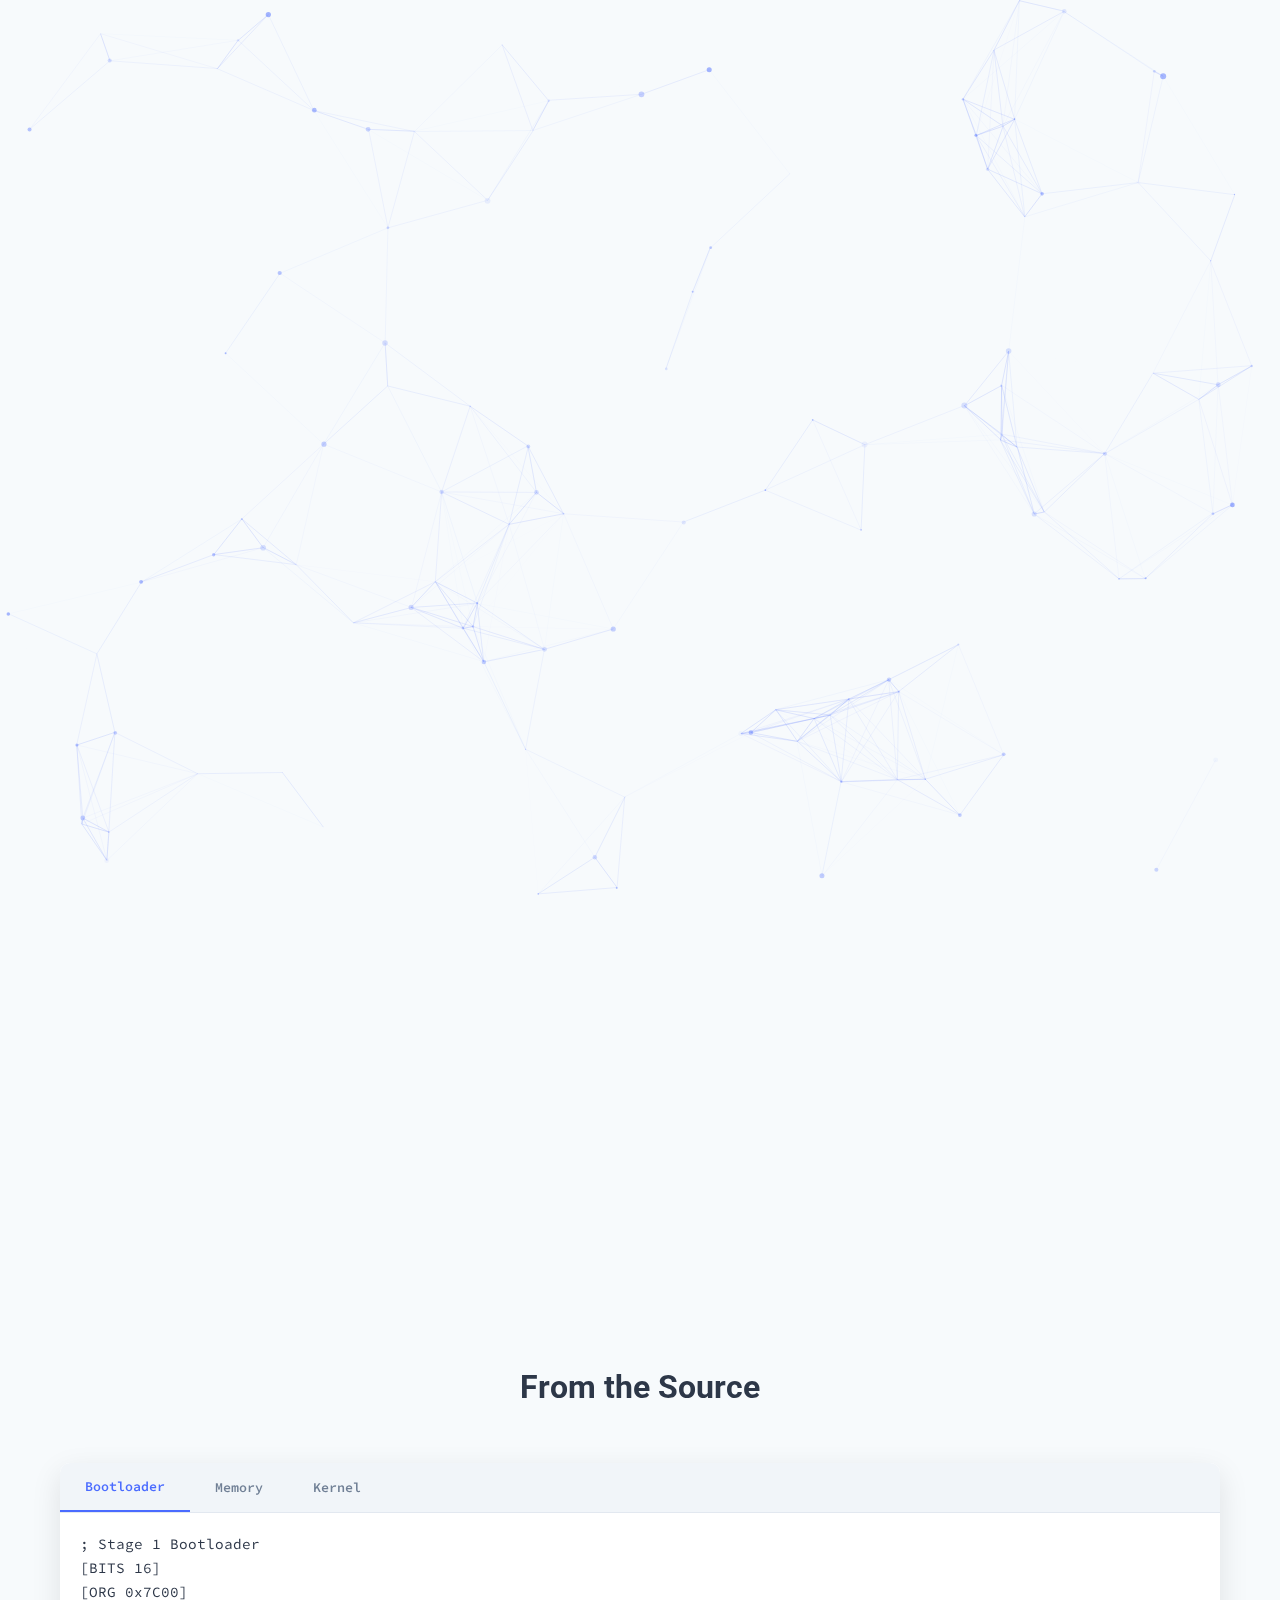
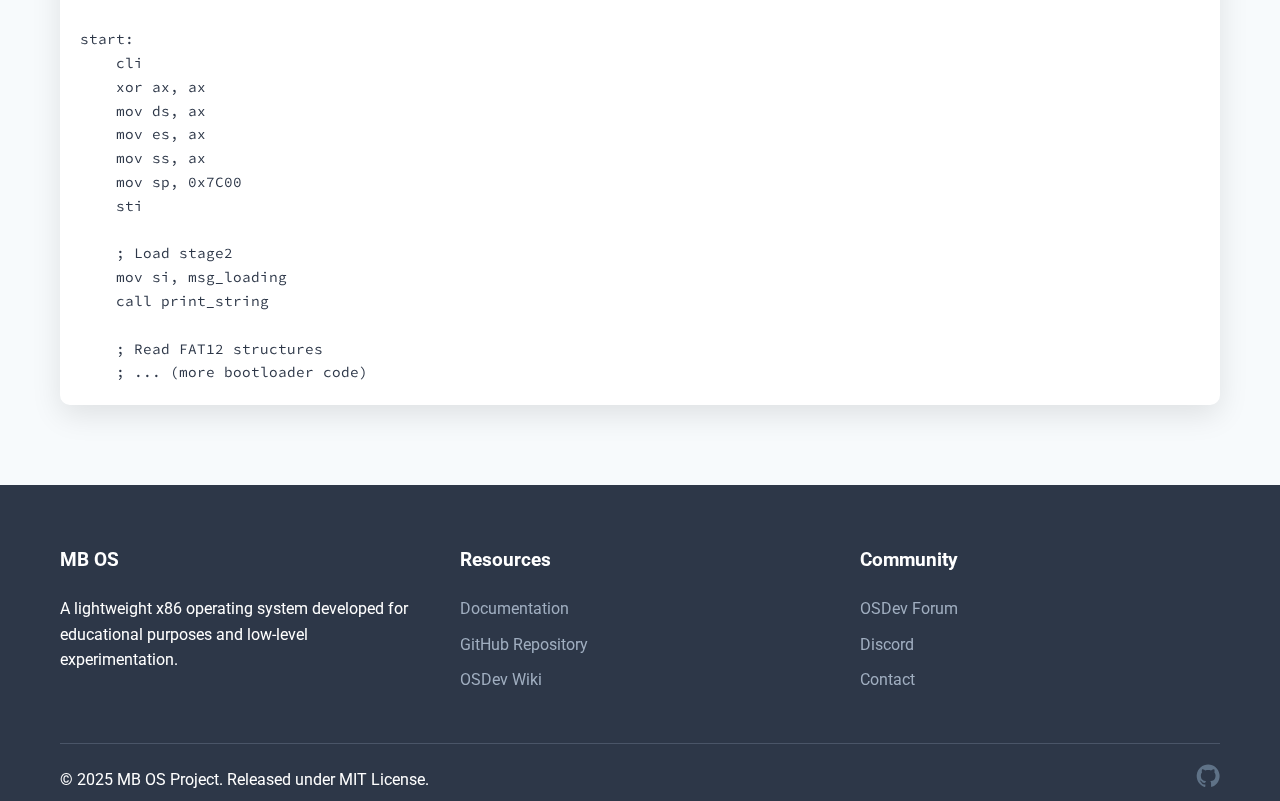
<file: docs/index.html>
<!DOCTYPE html>
<html lang="en">
<head>
    <meta charset="UTF-8">
    <meta name="viewport" content="width=device-width, initial-scale=1.0">
    <title>MyOS - Lightweight x86 Operating System</title>
    <link rel="stylesheet" href="css/style.css">
    <link rel="stylesheet" href="css/animations.css">
    <link href="https://fonts.googleapis.com/css2?family=Roboto:wght@300;400;500;700&family=Source+Code+Pro:wght@400;600&display=swap" rel="stylesheet">
    <link rel="icon" href="images/MB.png">
</head>
<body>
    <div id="particles-js"></div>
    
    <header class="fade-in">
        <div class="container">
            <div class="logo">
                <!-- <img src="images/MB.png" alt="MB OS Logo"> -->
                <span>MB OS</span>
            </div>
            <nav>
                <ul>
                    <li><a href="index.html" class="active">Home</a></li>
                    <li><a href="features.html">Features</a></li>
                    <li><a href="documentation.html">Docs</a></li>
                    <li><a href="downloads.html" class="btn">Download</a></li>
                </ul>
            </nav>
            <div class="mobile-menu">
                <span></span>
                <span></span>
                <span></span>
            </div>
        </div>
    </header>

    <main>
        <section class="hero slide-up">
            <div class="container">
                <div class="hero-text">
                    <h1>A Minimal, Modern x86 Operating System</h1>
                    <p class="subtitle">From bootloader to kernel - built for learning and experimentation</p>
                    <div class="cta-buttons">
                        <button href="downloads.html" class="btn1"><span class="text">Get Started</span></button>
                        <button href="documentation.html" class="btn2"><span class="text">View Docs</span></button>
                    </div>
                </div>
                <div class="hero-image">
                    <!-- <img src="images/terminal-demo.png" alt="MyOS Terminal Demo" class="terminal-demo"> -->
                </div>
            </div>
        </section>

        <section class="highlights">
            <div class="container">
                <div class="highlight-card fade-in">
                    <div class="icon"><img src="images/cpu.svg" alt="Code" class="icon-image"></div>
                    <h3>Low-Level Performance</h3>
                    <p>Direct hardware access with custom bootloader and minimal kernel</p>
                </div>
                <div class="highlight-card fade-in" style="animation-delay: 0.2s">
                    <div class="icon"><img src="images/code.svg" alt="Code" class="icon-image"></div>
                    <h3>Pure Assembly & C</h3>
                    <p>Written in x86 assembly and C for maximum control</p>
                </div>
                <div class="highlight-card fade-in" style="animation-delay: 0.4s">
                    <div class="icon"><img src="images/book.svg" alt="Book" class="icon-image"></div>
                    <h3>Educational Focus</h3>
                    <p>Perfect for learning OS development fundamentals</p>
                </div>
            </div>
        </section>

        <section class="code-showcase">
            <div class="container">
                <h2 class="section-title">From the Source</h2>
                <div class="code-tabs">
                    <div class="tabs">
                        <button class="tab-btn active" data-tab="bootloader">Bootloader</button>
                        <button class="tab-btn" data-tab="memory">Memory</button>
                        <button class="tab-btn" data-tab="kernel">Kernel</button>
                    </div>
                    <div class="tab-content active" id="bootloader">
                        <pre><code class="language-nasm">; Stage 1 Bootloader
[BITS 16]
[ORG 0x7C00]

start:
    cli
    xor ax, ax
    mov ds, ax
    mov es, ax
    mov ss, ax
    mov sp, 0x7C00
    sti

    ; Load stage2
    mov si, msg_loading
    call print_string

    ; Read FAT12 structures
    ; ... (more bootloader code)</code></pre>
                    </div>
                    <div class="tab-content" id="memory">
                        <pre><code class="language-c">// Memory detection in C
void detect_memory() {
    struct memory_map_entry *map = (void*)0x5000;
    uint32_t entries = detect_memory_e820(map);
    
    printf("Memory Map:\n");
    for (uint32_t i = 0; i < entries; i++) {
        printf("Region %d: 0x%llx - 0x%llx (%s)\n",
               i, map[i].base, map[i].base + map[i].length,
               map[i].type == 1 ? "Available" : "Reserved");
    }
}</code></pre>
                    </div>
                    <div class="tab-content" id="kernel">
                        <pre><code class="language-c">// Kernel main function
void kernel_main() {
    init_terminal();
    printf("MyOS Kernel v1.0\n");
    
    detect_cpu();
    init_memory();
    init_interrupts();
    
    while(1) {
        // Kernel loop
    }
}</code></pre>
                    </div>
                </div>
            </div>
        </section>
    </main>

    <footer>
        <div class="container">
            <div class="footer-grid">
                <div class="footer-col">
                    <h4>MB OS</h4>
                    <p>A lightweight x86 operating system developed for educational purposes and low-level experimentation.</p>
                </div>
                <div class="footer-col">
                    <h4>Resources</h4>
                    <ul>
                        <li><a href="documentation.html">Documentation</a></li>
                        <li><a href="https://github.com/miladbadeleh/MB-Operating-System">GitHub Repository</a></li>
                        <li><a href="https://wiki.osdev.org">OSDev Wiki</a></li>
                    </ul>
                </div>
                <div class="footer-col">
                    <h4>Community</h4>
                    <ul>
                        <li><a href="https://forum.osdev.org">OSDev Forum</a></li>
                        <li><a href="https://discord.gg/osdev">Discord</a></li>
                        <li><a href="mailto:contact@myos.dev">Contact</a></li>
                    </ul>
                </div>
            </div>
            <div class="footer-bottom">
                <p>&copy; 2025 MB OS Project. Released under MIT License.</p>
                <div class="social-links">
                    <a href="https://github.com/miladbadeleh/MB-Operating-System"><img src="images/github.svg" alt="GitHub"></a>
                    <!-- <a href="#"><img src="images/twitter.svg" alt="Twitter"></a> -->
                </div>
            </div>
        </div>
    </footer>

    <script src="js/particles.min.js"></script>
    <script src="js/main.js"></script>
</body>
</html>
</file>
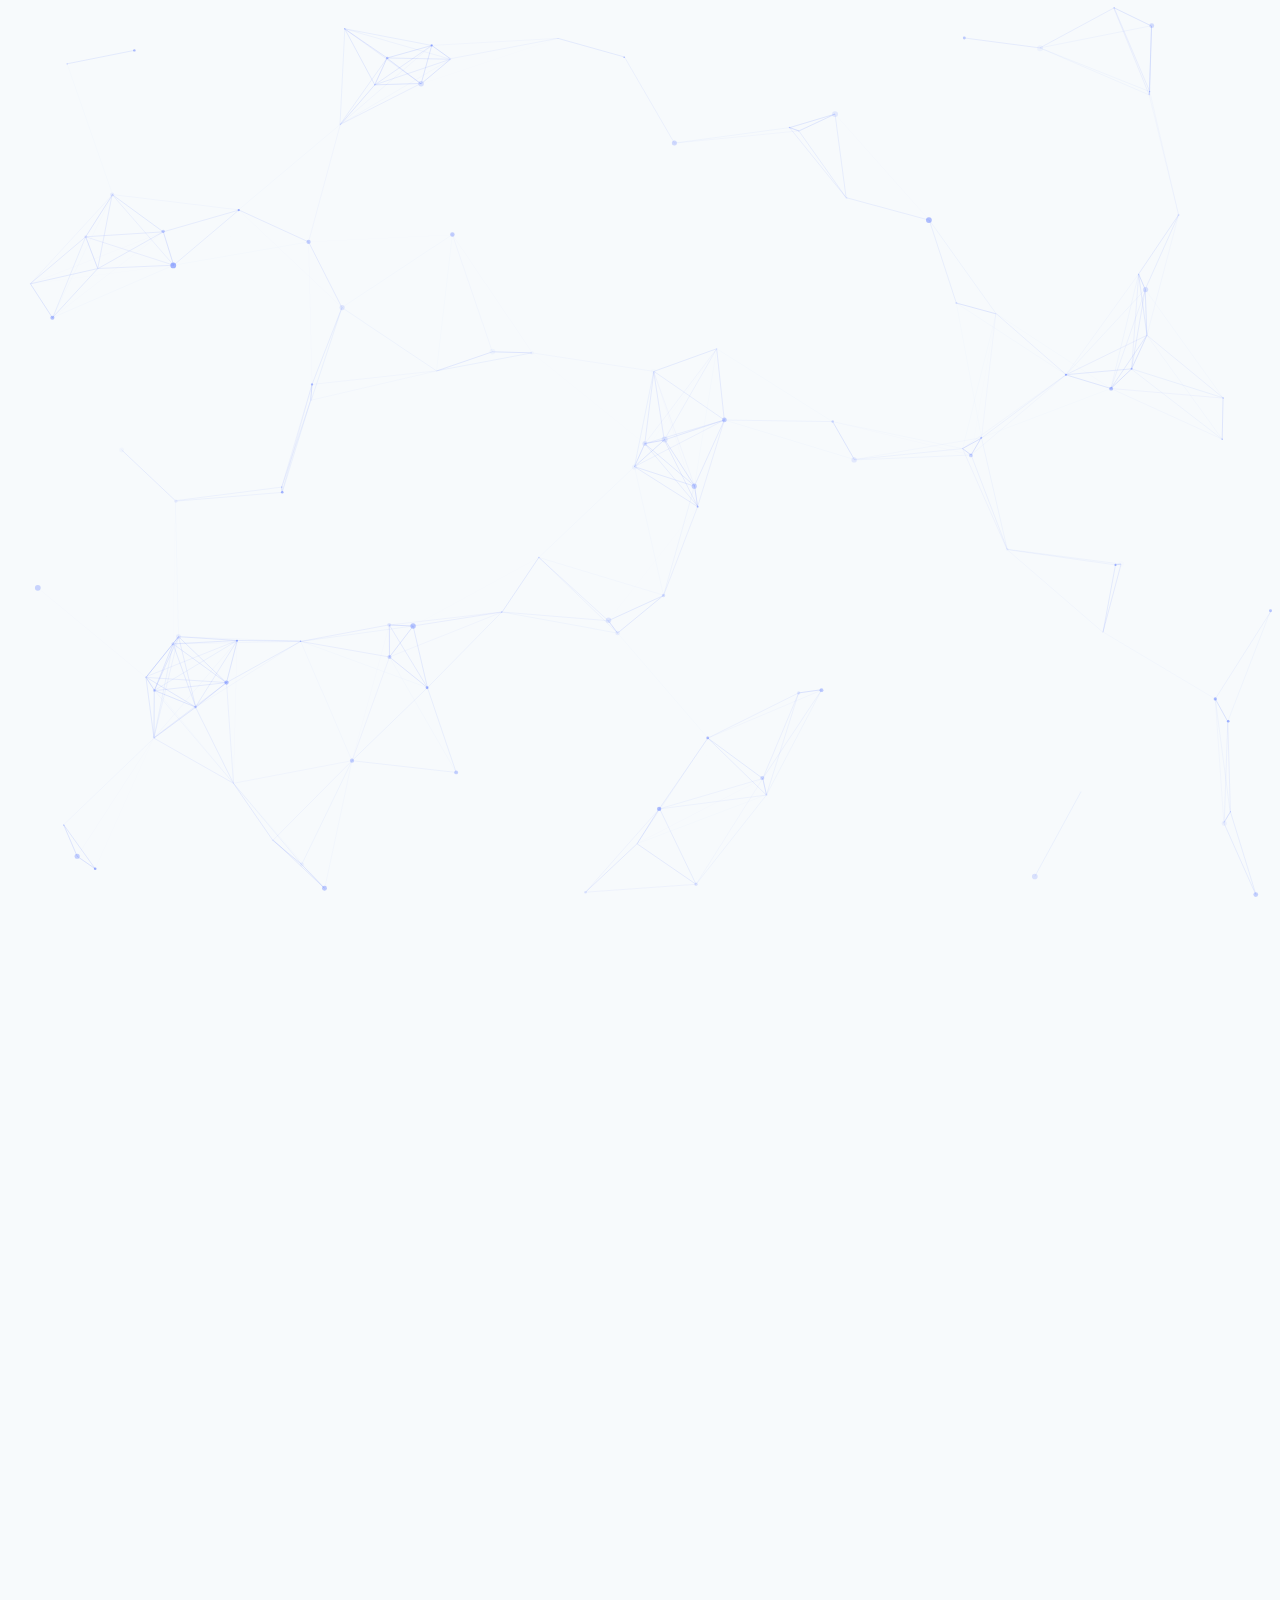
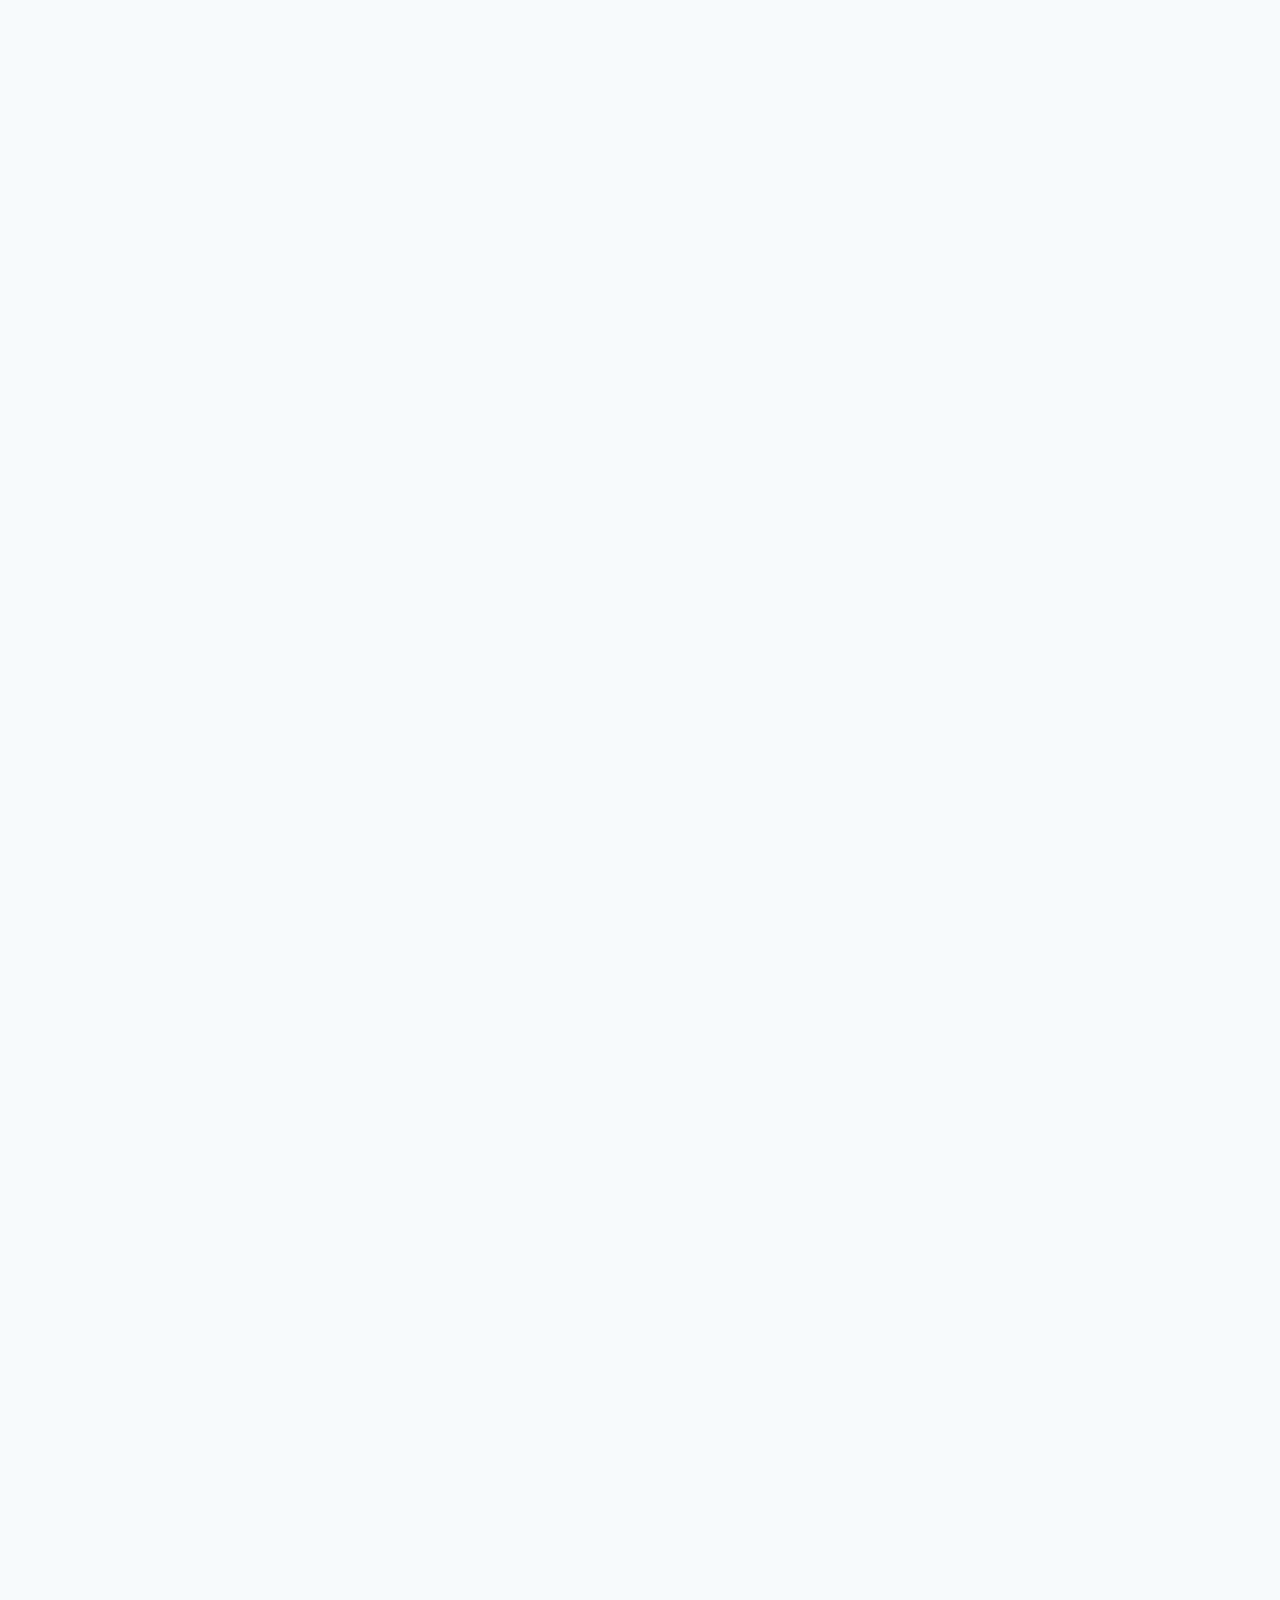
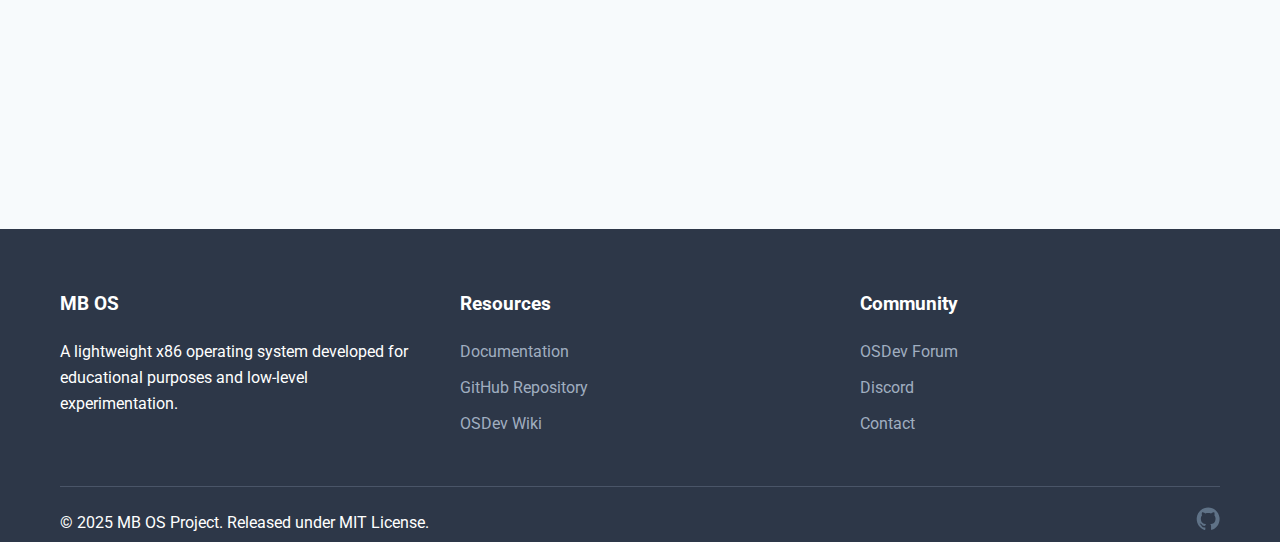
<file: docs/documentation.html>
<!DOCTYPE html>
<html lang="en">
<head>
    <meta charset="UTF-8">
    <meta name="viewport" content="width=device-width, initial-scale=1.0">
    <title>Documentation - MB OS</title>
    <link rel="stylesheet" href="css/style.css">
    <link rel="stylesheet" href="css/animations.css">
    <link href="https://fonts.googleapis.com/css2?family=Roboto:wght@300;400;500;700&family=Source+Code+Pro:wght@400;600&display=swap" rel="stylesheet">
    <link rel="icon" href="images/MB.png">
</head>
<body>
    <div id="particles-js"></div>
    
    <header class="fade-in">
        <div class="container">
            <div class="logo">
                <!-- <img src="images/MB.png" alt="MB OS Logo"> -->
                <span>MB OS</span>
            </div>
            <nav>
                <ul>
                    <li><a href="index.html">Home</a></li>
                    <li><a href="features.html">Features</a></li>
                    <li><a href="documentation.html" class="active">Docs</a></li>
                    <li><a href="downloads.html" class="btn">Download</a></li>
                </ul>
            </nav>
            <div class="mobile-menu">
                <span></span>
                <span></span>
                <span></span>
            </div>
        </div>
    </header>

    <main>
        <section class="page-header slide-up">
            <div class="container">
                <h1>MyOS Documentation</h1>
                <p class="subtitle">Learn how to build, run, and develop for MyOS</p>
            </div>
        </section>

        <section class="docs-container">
            <div class="container">
                <div class="docs-sidebar fade-in">
                    <h3>Table of Contents</h3>
                    <ul class="docs-nav">
                        <li><a href="#getting-started" class="active">Getting Started</a></li>
                        <li><a href="#building">Building MyOS</a></li>
                        <li><a href="#boot-process">Boot Process</a></li>
                        <li><a href="#kernel-api">Kernel API</a></li>
                        <li><a href="#memory-management">Memory Management</a></li>
                        <li><a href="#driver-development">Driver Development</a></li>
                        <li><a href="#contributing">Contributing</a></li>
                    </ul>
                </div>

                <div class="docs-content">
                    <article id="getting-started" class="docs-section slide-up">
                        <h2>Getting Started</h2>
                        <p>This guide will help you set up the development environment and run MyOS for the first time.</p>
                        
                        <h3>Prerequisites</h3>
                        <ul>
                            <li>Linux or macOS (Windows requires WSL)</li>
                            <li>NASM assembler (version 2.13+)</li>
                            <li>GCC cross-compiler (i686-elf target)</li>
                            <li>QEMU or Bochs emulator</li>
                            <li>Git for version control</li>
                        </ul>

                        <h3>Quick Start</h3>
                        <pre><code class="language-bash"># Clone the repository
git clone https://github.com/username/myos.git
cd myos

# Build the system
make all

# Run in QEMU
make run</code></pre>
                    </article>

                    <article id="building" class="docs-section slide-up delay-1">
                        <h2>Building MyOS</h2>
                        <p>MyOS uses a simple Makefile-based build system that compiles all components and creates a bootable disk image.</p>

                        <h3>Build Targets</h3>
                        <table class="docs-table">
                            <thead>
                                <tr>
                                    <th>Target</th>
                                    <th>Description</th>
                                </tr>
                            </thead>
                            <tbody>
                                <tr>
                                    <td><code>make all</code></td>
                                    <td>Build everything (default target)</td>
                                </tr>
                                <tr>
                                    <td><code>make bootloader</code></td>
                                    <td>Build only the bootloader</td>
                                </tr>
                                <tr>
                                    <td><code>make kernel</code></td>
                                    <td>Build only the kernel</td>
                                </tr>
                                <tr>
                                    <td><code>make clean</code></td>
                                    <td>Clean all build artifacts</td>
                                </tr>
                                <tr>
                                    <td><code>make run</code></td>
                                    <td>Build and run in QEMU</td>
                                </tr>
                            </tbody>
                        </table>

                        <h3>Cross-Compiler Setup</h3>
                        <p>To build the kernel, you'll need a GCC cross-compiler targeting i686-elf:</p>
                        <pre><code class="language-bash"># On Ubuntu/Debian
sudo apt-get install gcc-multilib g++-multilib
wget https://ftp.gnu.org/gnu/binutils/binutils-2.37.tar.xz
wget https://ftp.gnu.org/gnu/gcc/gcc-11.2.0/gcc-11.2.0.tar.xz
# Follow cross-compiler setup instructions from OSDev wiki</code></pre>
                    </article>

                    <article id="boot-process" class="docs-section slide-up delay-2">
                        <h2>Boot Process</h2>
                        <p>Understanding the MyOS boot process is essential for development and debugging.</p>

                        <div class="boot-process-diagram">
                            <div class="boot-stage">
                                <div class="stage-number">1</div>
                                <h4>BIOS Loads Bootloader</h4>
                                <p>Stage1 (512 bytes) loaded at 0x7C00</p>
                            </div>
                            <div class="boot-arrow">→</div>
                            <div class="boot-stage">
                                <div class="stage-number">2</div>
                                <h4>Stage1 Loads Stage2</h4>
                                <p>Reads FAT12, loads stage2 at 0x7E00</p>
                            </div>
                            <div class="boot-arrow">→</div>
                            <div class="boot-stage">
                                <div class="stage-number">3</div>
                                <h4>Stage2 Initializes System</h4>
                                <p>Detects memory, loads kernel at 1MB</p>
                            </div>
                            <div class="boot-arrow">→</div>
                            <div class="boot-stage">
                                <div class="stage-number">4</div>
                                <h4>Kernel Takes Over</h4>
                                <p>Enters protected mode, starts kernel_main()</p>
                            </div>
                        </div>

                        <h3>Debugging the Boot Process</h3>
                        <p>Use Bochs with debug symbols for low-level debugging:</p>
                        <pre><code class="language-bash">bochs -f bochsrc.txt -q</code></pre>
                        <p>Common debug commands:</p>
                        <pre><code class="language-bash">b 0x7C00   # Break at bootloader start
c          # Continue execution
info registers
x /16xb 0x7C00</code></pre>
                    </article>

                    <article id="kernel-api" class="docs-section slide-up delay-3">
                        <h2>Kernel API</h2>
                        <p>The MyOS kernel provides basic services through a simple API.</p>

                        <h3>Core Functions</h3>
                        <div class="api-function">
                            <h4>print()</h4>
                            <p>Output a string to the console</p>
                            <pre><code class="language-c">void print(const char *str);</code></pre>
                        </div>

                        <div class="api-function">
                            <h4>kmalloc() / kfree()</h4>
                            <p>Basic memory allocation</p>
                            <pre><code class="language-c">void *kmalloc(size_t size);
void kfree(void *ptr);</code></pre>
                        </div>

                        <h3>Adding System Calls</h3>
                        <p>To add a new system call:</p>
                        <ol>
                            <li>Add entry in syscall_table.asm</li>
                            <li>Implement handler in kernel</li>
                            <li>Add user-space wrapper</li>
                        </ol>
                    </article>
                </div>
            </div>
        </section>
    </main>

    <footer>
        <div class="container">
            <div class="footer-grid">
                <div class="footer-col">
                    <h4>MB OS</h4>
                    <p>A lightweight x86 operating system developed for educational purposes and low-level experimentation.</p>
                </div>
                <div class="footer-col">
                    <h4>Resources</h4>
                    <ul>
                        <li><a href="documentation.html">Documentation</a></li>
                        <li><a href="https://github.com/miladbadeleh/MB-Operating-System">GitHub Repository</a></li>
                        <li><a href="https://wiki.osdev.org">OSDev Wiki</a></li>
                    </ul>
                </div>
                <div class="footer-col">
                    <h4>Community</h4>
                    <ul>
                        <li><a href="https://forum.osdev.org">OSDev Forum</a></li>
                        <li><a href="https://discord.gg/osdev">Discord</a></li>
                        <li><a href="mailto:contact@myos.dev">Contact</a></li>
                    </ul>
                </div>
            </div>
            <div class="footer-bottom">
                <p>&copy; 2025 MB OS Project. Released under MIT License.</p>
                <div class="social-links">
                    <a href="https://github.com/miladbadeleh/MB-Operating-System"><img src="images/github.svg" alt="GitHub"></a>
                    <!-- <a href="#"><img src="images/twitter.svg" alt="Twitter"></a> -->
                </div>
            </div>
        </div>
    </footer>

    <script src="js/particles.min.js"></script>
    <script src="js/main.js"></script>
</body>
</html>
</file>
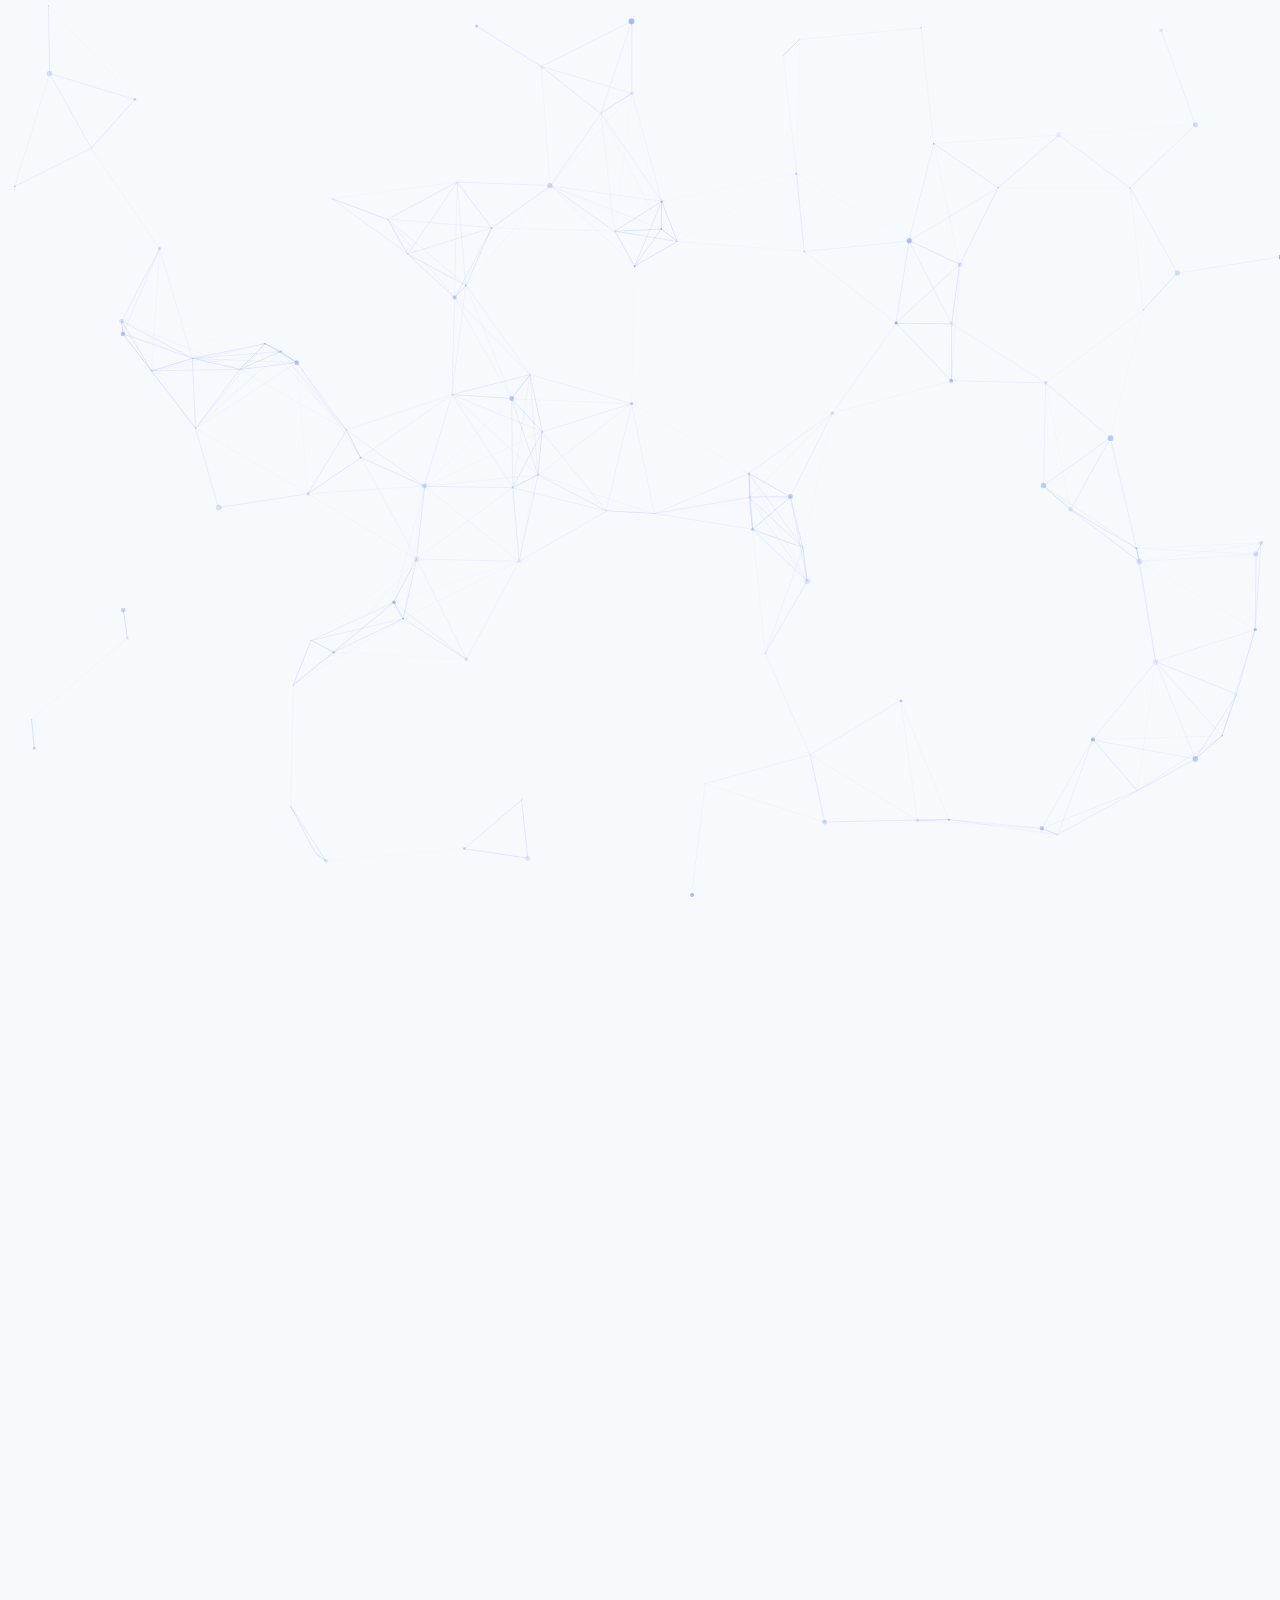
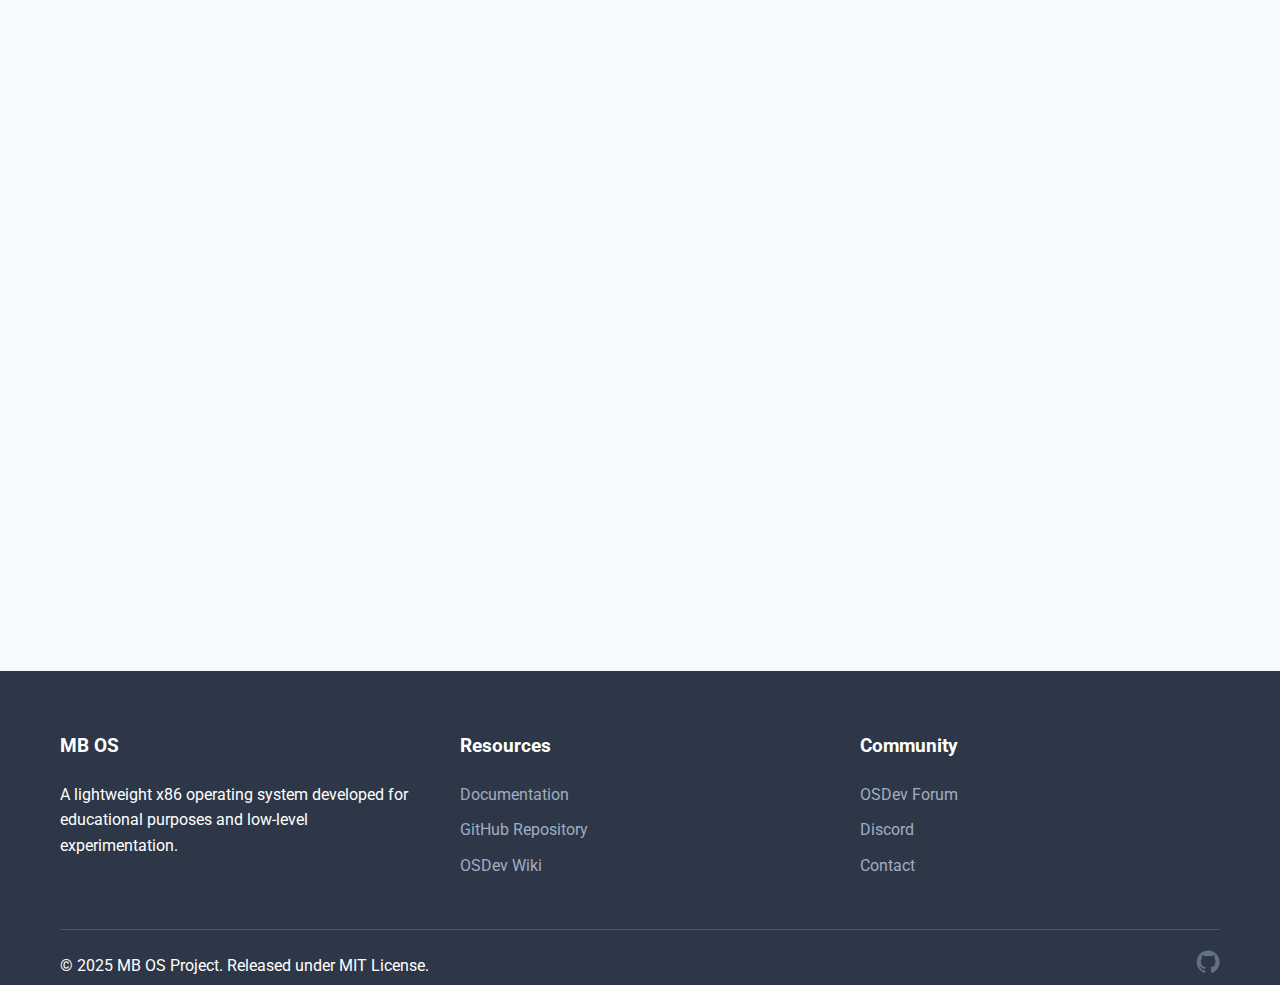
<file: website/documentation.html>
<!DOCTYPE html>
<html lang="en">
<head>
    <meta charset="UTF-8">
    <meta name="viewport" content="width=device-width, initial-scale=1.0">
    <title>Documentation - MyOS</title>
    <link rel="stylesheet" href="css/style.css">
    <link rel="stylesheet" href="css/animations.css">
    <link href="https://fonts.googleapis.com/css2?family=Roboto:wght@300;400;500;700&family=Source+Code+Pro:wght@400;600&display=swap" rel="stylesheet">
    <link rel="icon" href="images/MB.png">
</head>
<body>
    <div id="particles-js"></div>
    
    <header class="fade-in">
        <div class="container">
            <div class="logo">
                <!-- <img src="images/MB.png" alt="MB OS Logo"> -->
                <span>MB OS</span>
            </div>
            <nav>
                <ul>
                    <li><a href="index.html">Home</a></li>
                    <li><a href="features.html">Features</a></li>
                    <li><a href="documentation.html" class="active">Docs</a></li>
                    <li><a href="downloads.html" class="btn">Download</a></li>
                </ul>
            </nav>
            <div class="mobile-menu">
                <span></span>
                <span></span>
                <span></span>
            </div>
        </div>
    </header>

    <main>
        <section class="page-header slide-up">
            <div class="container">
                <h1>MyOS Documentation</h1>
                <p class="subtitle">Learn how to build, run, and develop for MyOS</p>
            </div>
        </section>

        <section class="docs-container">
            <div class="container">
                <div class="docs-sidebar fade-in">
                    <h3>Table of Contents</h3>
                    <ul class="docs-nav">
                        <li><a href="#getting-started" class="active">Getting Started</a></li>
                        <li><a href="#building">Building MyOS</a></li>
                        <li><a href="#boot-process">Boot Process</a></li>
                        <li><a href="#kernel-api">Kernel API</a></li>
                        <li><a href="#memory-management">Memory Management</a></li>
                        <li><a href="#driver-development">Driver Development</a></li>
                        <li><a href="#contributing">Contributing</a></li>
                    </ul>
                </div>

                <div class="docs-content">
                    <article id="getting-started" class="docs-section slide-up">
                        <h2>Getting Started</h2>
                        <p>This guide will help you set up the development environment and run MyOS for the first time.</p>
                        
                        <h3>Prerequisites</h3>
                        <ul>
                            <li>Linux or macOS (Windows requires WSL)</li>
                            <li>NASM assembler (version 2.13+)</li>
                            <li>GCC cross-compiler (i686-elf target)</li>
                            <li>QEMU or Bochs emulator</li>
                            <li>Git for version control</li>
                        </ul>

                        <h3>Quick Start</h3>
                        <pre><code class="language-bash"># Clone the repository
git clone https://github.com/username/myos.git
cd myos

# Build the system
make all

# Run in QEMU
make run</code></pre>
                    </article>

                    <article id="building" class="docs-section slide-up delay-1">
                        <h2>Building MyOS</h2>
                        <p>MyOS uses a simple Makefile-based build system that compiles all components and creates a bootable disk image.</p>

                        <h3>Build Targets</h3>
                        <table class="docs-table">
                            <thead>
                                <tr>
                                    <th>Target</th>
                                    <th>Description</th>
                                </tr>
                            </thead>
                            <tbody>
                                <tr>
                                    <td><code>make all</code></td>
                                    <td>Build everything (default target)</td>
                                </tr>
                                <tr>
                                    <td><code>make bootloader</code></td>
                                    <td>Build only the bootloader</td>
                                </tr>
                                <tr>
                                    <td><code>make kernel</code></td>
                                    <td>Build only the kernel</td>
                                </tr>
                                <tr>
                                    <td><code>make clean</code></td>
                                    <td>Clean all build artifacts</td>
                                </tr>
                                <tr>
                                    <td><code>make run</code></td>
                                    <td>Build and run in QEMU</td>
                                </tr>
                            </tbody>
                        </table>

                        <h3>Cross-Compiler Setup</h3>
                        <p>To build the kernel, you'll need a GCC cross-compiler targeting i686-elf:</p>
                        <pre><code class="language-bash"># On Ubuntu/Debian
sudo apt-get install gcc-multilib g++-multilib
wget https://ftp.gnu.org/gnu/binutils/binutils-2.37.tar.xz
wget https://ftp.gnu.org/gnu/gcc/gcc-11.2.0/gcc-11.2.0.tar.xz
# Follow cross-compiler setup instructions from OSDev wiki</code></pre>
                    </article>

                    <article id="boot-process" class="docs-section slide-up delay-2">
                        <h2>Boot Process</h2>
                        <p>Understanding the MyOS boot process is essential for development and debugging.</p>

                        <div class="boot-process-diagram">
                            <div class="boot-stage">
                                <div class="stage-number">1</div>
                                <h4>BIOS Loads Bootloader</h4>
                                <p>Stage1 (512 bytes) loaded at 0x7C00</p>
                            </div>
                            <div class="boot-arrow">→</div>
                            <div class="boot-stage">
                                <div class="stage-number">2</div>
                                <h4>Stage1 Loads Stage2</h4>
                                <p>Reads FAT12, loads stage2 at 0x7E00</p>
                            </div>
                            <div class="boot-arrow">→</div>
                            <div class="boot-stage">
                                <div class="stage-number">3</div>
                                <h4>Stage2 Initializes System</h4>
                                <p>Detects memory, loads kernel at 1MB</p>
                            </div>
                            <div class="boot-arrow">→</div>
                            <div class="boot-stage">
                                <div class="stage-number">4</div>
                                <h4>Kernel Takes Over</h4>
                                <p>Enters protected mode, starts kernel_main()</p>
                            </div>
                        </div>

                        <h3>Debugging the Boot Process</h3>
                        <p>Use Bochs with debug symbols for low-level debugging:</p>
                        <pre><code class="language-bash">bochs -f bochsrc.txt -q</code></pre>
                        <p>Common debug commands:</p>
                        <pre><code class="language-bash">b 0x7C00   # Break at bootloader start
c          # Continue execution
info registers
x /16xb 0x7C00</code></pre>
                    </article>

                    <article id="kernel-api" class="docs-section slide-up delay-3">
                        <h2>Kernel API</h2>
                        <p>The MyOS kernel provides basic services through a simple API.</p>

                        <h3>Core Functions</h3>
                        <div class="api-function">
                            <h4>print()</h4>
                            <p>Output a string to the console</p>
                            <pre><code class="language-c">void print(const char *str);</code></pre>
                        </div>

                        <div class="api-function">
                            <h4>kmalloc() / kfree()</h4>
                            <p>Basic memory allocation</p>
                            <pre><code class="language-c">void *kmalloc(size_t size);
void kfree(void *ptr);</code></pre>
                        </div>

                        <h3>Adding System Calls</h3>
                        <p>To add a new system call:</p>
                        <ol>
                            <li>Add entry in syscall_table.asm</li>
                            <li>Implement handler in kernel</li>
                            <li>Add user-space wrapper</li>
                        </ol>
                    </article>
                </div>
            </div>
        </section>
    </main>

    <footer>
        <div class="container">
            <div class="footer-grid">
                <div class="footer-col">
                    <h4>MB OS</h4>
                    <p>A lightweight x86 operating system developed for educational purposes and low-level experimentation.</p>
                </div>
                <div class="footer-col">
                    <h4>Resources</h4>
                    <ul>
                        <li><a href="documentation.html">Documentation</a></li>
                        <li><a href="https://github.com/miladbadeleh/MB-Operating-System">GitHub Repository</a></li>
                        <li><a href="https://wiki.osdev.org">OSDev Wiki</a></li>
                    </ul>
                </div>
                <div class="footer-col">
                    <h4>Community</h4>
                    <ul>
                        <li><a href="https://forum.osdev.org">OSDev Forum</a></li>
                        <li><a href="https://discord.gg/osdev">Discord</a></li>
                        <li><a href="mailto:contact@myos.dev">Contact</a></li>
                    </ul>
                </div>
            </div>
            <div class="footer-bottom">
                <p>&copy; 2025 MB OS Project. Released under MIT License.</p>
                <div class="social-links">
                    <a href="#"><img src="images/github.svg" alt="GitHub"></a>
                    <!-- <a href="#"><img src="images/twitter.svg" alt="Twitter"></a> -->
                </div>
            </div>
        </div>
    </footer>

    <script src="js/particles.min.js"></script>
    <script src="js/main.js"></script>
</body>
</html>
</file>
<file: docs/css/style.css>
:root {
    --primary: #4a6bff;
    --primary-dark: #3a5af0;
    --secondary: #2d3748;
    --text: #2d3748;
    --text-light: #718096;
    --background: #f7fafc;
    --card-bg: #ffffff;
    --code-bg: #1a202c;
    --success: #48bb78;
    --warning: #ed8936;
    --error: #f56565;
}

* {
    margin: 0;
    padding: 0;
    box-sizing: border-box;
}

body {
    font-family: 'Roboto', sans-serif;
    color: var(--text);
    background-color: var(--background);
    line-height: 1.6;
    overflow-x: hidden;
}

.container {
    width: 100%;
    max-width: 1200px;
    margin: 0 auto;
    padding: 0 20px;
}

/* Header Styles */
header {
    position: fixed;
    top: 0;
    left: 0;
    width: 100%;
    padding: 20px 0;
    z-index: 1000;
    background-color: rgba(255, 255, 255, 0.9);
    backdrop-filter: blur(10px);
    box-shadow: 0 2px 10px rgba(0, 0, 0, 0.05);
}

.logo {
    display: flex;
    align-items: center;
    gap: 10px;
    font-size: 1.5rem;
    font-weight: 700;
    color: var(--primary);
}

.logo img {
    height: 30px;
}

nav ul {
    display: flex;
    list-style: none;
    gap: 30px;
}

nav a {
    text-decoration: none;
    color: var(--text);
    font-weight: 500;
    transition: color 0.3s;
}

nav a:hover {
    color: var(--primary);
}

nav a.active {
    color: var(--primary);
    font-weight: 600;
}

.btn {
    display: inline-block;
    
    text-decoration: none;
    font-weight: 500;
    transition: all 0.3s;
}

.btn.primary {
    background-color: var(--primary);
    color: white;
}

.btn.primary:hover {
    background-color: var(--primary-dark);
    transform: translateY(-2px);
    box-shadow: 0 4px 12px rgba(74, 107, 255, 0.3);
}

.btn.secondary {
    border: 2px solid var(--primary);
    color: var(--primary);
}

.btn.secondary:hover {
    background-color: var(--primary);
    color: white;
}

/* Hero Section */
.hero {
    padding: 180px 0 100px;
    position: relative;
}

.hero-text h1 {
    font-size: 3rem;
    margin-bottom: 20px;
    line-height: 1.2;
}

.subtitle {
    font-size: 1.2rem;
    color: var(--text-light);
    margin-bottom: 30px;
}

.cta-buttons {
    display: flex;
    gap: 15px;
    margin-top: 30px;
}


/* btn */
.btn1 {
  align-items: center;
  background-image: linear-gradient(144deg,#AF40FF, #5B42F3 50%,#00DDEB);
  border: 0;
  border-radius: 8px;
  box-shadow: rgba(151, 65, 252, 0.2) 0 15px 30px -5px;
  box-sizing: border-box;
  color: #FFFFFF;
  display: flex;
  font-family: Phantomsans, sans-serif;
  font-size: 20px;
  justify-content: center;
  line-height: 1em;
  max-width: 100%;
  min-width: 140px;
  padding: 3px;
  text-decoration: none;
  user-select: none;
  -webkit-user-select: none;
  touch-action: manipulation;
  white-space: nowrap;
  cursor: pointer;
}

.btn1:active,
.btn1:hover {
  outline: 0;
}

.btn1 span {
  background-color: rgb(5, 6, 45);
  padding: 16px 24px;
  border-radius: 6px;
  width: 100%;
  height: 100%;
  transition: 300ms;
}

.btn1:hover span {
  background: none;
}

@media (min-width: 768px) {
  .btn1 {
    font-size: 24px;
    min-width: 196px;
  }
}

.btn2 {
    align-items: center;
    background-image: linear-gradient(144deg,#AF40FF, #5B42F3 50%,#00DDEB);
    border: 0;
    border-radius: 8px;
    box-shadow: rgba(151, 65, 252, 0.2) 0 15px 30px -5px;
    box-sizing: border-box;
    color: #FFFFFF;
    display: flex;
    font-family: Phantomsans, sans-serif;
    font-size: 20px;
    justify-content: center;
    line-height: 1em;
    max-width: 100%;
    min-width: 140px;
    padding: 3px;
    text-decoration: none;
    user-select: none;
    -webkit-user-select: none;
    touch-action: manipulation;
    white-space: nowrap;
    cursor: pointer;
  }
  
  .btn2:active,
  .btn2:hover {
    outline: 0;
  }
  
  .btn2 span {
    background-color: rgb(5, 6, 45);
    padding: 16px 24px;
    border-radius: 6px;
    width: 100%;
    height: 100%;
    transition: 300ms;
  }
  
  .btn2:hover span {
    background: none;
  }
  
  @media (min-width: 768px) {
    .btn2 {
      font-size: 24px;
      min-width: 196px;
    }
  }

.hero-image {
    position: absolute;
    right: 0;
    top: 50%;
    transform: translateY(-50%);
    width: 50%;
    max-width: 600px;
}

.terminal-demo {
    width: 100%;
    border-radius: 8px;
    box-shadow: 0 20px 40px rgba(0, 0, 0, 0.1);
}

/* Highlights Section */
.highlights {
    padding: 80px 0;
}

.highlight-card {
    background-color: var(--card-bg);
    border-radius: 10px;
    padding: 30px;
    box-shadow: 0 5px 15px rgba(0, 0, 0, 0.05);
    transition: transform 0.3s;
    text-align: center;
}

.highlight-card:hover {
    transform: translateY(-10px);
}

.highlight-card .icon{
    width: 60px;
    height: 60px;
    margin: 0 auto 20px;
    display: flex;
    align-items: center;
    justify-content: center;
    background-color: rgba(74, 107, 255, 0.1);
    border-radius: 50%;
}

.icon-image {
    width: 30px;
    height: 30px;
}

.highlight-card h3 {
    margin-bottom: 15px;
    font-size: 1.3rem;
}

/* Code Showcase */
.code-showcase {
    padding: 80px 0;
}

.section-title {
    text-align: center;
    margin-bottom: 50px;
    font-size: 2rem;
}

.code-tabs {
    background-color: var(--card-bg);
    border-radius: 10px;
    overflow: hidden;
    box-shadow: 0 10px 30px rgba(0, 0, 0, 0.1);
}

.tabs {
    display: flex;
    background-color: #f1f5f9;
    border-bottom: 1px solid #e2e8f0;
}

.tab-btn {
    padding: 15px 25px;
    background: none;
    border: none;
    font-family: 'Source Code Pro', monospace;
    font-weight: 600;
    cursor: pointer;
    color: var(--text-light);
    transition: all 0.3s;
}

.tab-btn.active {
    color: var(--primary);
    border-bottom: 2px solid var(--primary);
}

.tab-content {
    display: none;
    padding: 20px;
}

.tab-content.active {
    display: block;
}

pre {
    margin: 0;
    border-radius: 0 0 8px 8px;
    overflow-x: auto;
}

code {
    font-family: 'Source Code Pro', monospace;
    font-size: 0.9rem;
}

/* Footer */
footer {
    background-color: var(--secondary);
    color: white;
    padding: 60px 0 20px;
}

.footer-grid {
    display: grid;
    grid-template-columns: repeat(auto-fit, minmax(250px, 1fr));
    gap: 40px;
    margin-bottom: 40px;
}

.footer-col h4 {
    margin-bottom: 20px;
    font-size: 1.2rem;
}

.footer-col ul {
    list-style: none;
}

.footer-col ul li {
    margin-bottom: 10px;
}

.footer-col a {
    color: #a0aec0;
    text-decoration: none;
    transition: color 0.3s;
}

.footer-col a:hover {
    color: white;
}

.footer-bottom {
    display: flex;
    justify-content: space-between;
    align-items: center;
    padding-top: 20px;
    border-top: 1px solid #4a5568;
}

.social-links {
    display: flex;
    gap: 15px;
}

.social-links img {
    width: 24px;
    opacity: 0.7;
    transition: opacity 0.3s;
}

.social-links img:hover {
    opacity: 1;
}

/* Particles Background */
#particles-js {
    position: fixed;
    top: 0;
    left: 0;
    width: 100%;
    height: 100%;
    z-index: -1;
}

/* Responsive Design */
@media (max-width: 768px) {
    .hero {
        padding: 150px 0 60px;
        text-align: center;
    }
    
    .hero-image {
        position: relative;
        width: 100%;
        margin-top: 40px;
        transform: none;
    }
    
    .cta-buttons {
        justify-content: center;
    }
    
    nav ul {
        display: none;
    }
    
    .mobile-menu {
        display: flex;
        flex-direction: column;
        gap: 5px;
        cursor: pointer;
    }
    
    .mobile-menu span {
        width: 25px;
        height: 3px;
        background-color: var(--text);
    }
}

/* Features Page Styles */
.page-header {
    padding: 120px 0 60px;
    text-align: center;
}

.page-header h1 {
    font-size: 2.5rem;
    margin-bottom: 15px;
}

.feature-showcase {
    padding: 60px 0;
}

.feature-card {
    display: flex;
    gap: 30px;
    margin-bottom: 40px;
    background-color: var(--card-bg);
    border-radius: 10px;
    padding: 30px;
    box-shadow: 0 5px 15px rgba(0, 0, 0, 0.05);
}

.feature-icon {
    flex: 0 0 80px;
    height: 80px;
    display: flex;
    align-items: center;
    justify-content: center;
    background-color: rgba(74, 107, 255, 0.1);
    border-radius: 50%;
}

.feature-icon img {
    width: 40px;
}

.feature-content {
    flex: 1;
}

.feature-list {
    margin-top: 15px;
    padding-left: 20px;
}

.feature-list li {
    margin-bottom: 8px;
}

.tech-specs {
    padding: 60px 0;
    background-color: #f8fafc;
}

.specs-grid {
    display: grid;
    grid-template-columns: repeat(auto-fit, minmax(300px, 1fr));
    gap: 30px;
    margin-top: 40px;
}

.spec-card {
    background-color: white;
    padding: 25px;
    border-radius: 8px;
    box-shadow: 0 5px 15px rgba(0, 0, 0, 0.05);
}

.spec-card h3 {
    margin-bottom: 15px;
    color: var(--primary);
}

/* Documentation Page Styles */
.docs-container {
    display: flex;
    padding: 40px 0;
}

.docs-sidebar {
    flex: 0 0 250px;
    padding-right: 30px;
    position: sticky;
    top: 120px;
    align-self: flex-start;
}

.docs-nav {
    list-style: none;
    margin-top: 20px;
}

.docs-nav li {
    margin-bottom: 10px;
}

.docs-nav a {
    display: block;
    padding: 8px 15px;
    color: var(--text-light);
    text-decoration: none;
    border-radius: 5px;
    transition: all 0.3s;
}

.docs-nav a:hover, .docs-nav a.active {
    color: var(--primary);
    background-color: rgba(74, 107, 255, 0.1);
}

.docs-content {
    flex: 1;
    padding-bottom: 60px;
}

.docs-section {
    margin-bottom: 60px;
    padding-bottom: 40px;
    border-bottom: 1px solid #e2e8f0;
}

.docs-table {
    width: 100%;
    border-collapse: collapse;
    margin: 20px 0;
}

.docs-table th, .docs-table td {
    padding: 12px 15px;
    text-align: left;
    border-bottom: 1px solid #e2e8f0;
}

.docs-table th {
    background-color: #f8fafc;
    font-weight: 500;
}

.boot-process-diagram {
    display: flex;
    justify-content: space-between;
    margin: 30px 0;
    flex-wrap: wrap;
}

.boot-stage {
    flex: 1;
    min-width: 200px;
    text-align: center;
    padding: 20px;
    margin: 10px 0;
    background-color: white;
    border-radius: 8px;
    box-shadow: 0 5px 15px rgba(0, 0, 0, 0.05);
}

.stage-number {
    width: 40px;
    height: 40px;
    margin: 0 auto 15px;
    display: flex;
    align-items: center;
    justify-content: center;
    background-color: var(--primary);
    color: white;
    border-radius: 50%;
    font-weight: bold;
}

.boot-arrow {
    display: flex;
    align-items: center;
    padding: 0 10px;
    color: var(--text-light);
    font-weight: bold;
}

.api-function {
    margin-bottom: 30px;
    padding: 20px;
    background-color: white;
    border-radius: 8px;
    box-shadow: 0 5px 15px rgba(0, 0, 0, 0.05);
}

.api-function h4 {
    color: var(--primary);
    margin-bottom: 10px;
}

/* Downloads Page Styles */
.download-options {
    padding: 60px 0;
    display: flex;
}

.download-card {
    flex: 1;
    background-color: white;
    border-radius: 10px;
    padding: 40px;
    box-shadow: 0 10px 30px rgba(0, 0, 0, 0.1);
    position: relative;
    max-width: 700px;
}

.download-badge {
    position: absolute;
    top: 0;
    right: 30px;
    transform: translateY(-50%);
    background-color: var(--primary);
    color: white;
    padding: 5px 15px;
    border-radius: 20px;
    font-weight: bold;
    font-size: 0.8rem;
}

.download-meta {
    margin: 15px 0;
}

.tag {
    display: inline-block;
    padding: 3px 10px;
    background-color: #e2e8f0;
    border-radius: 20px;
    font-size: 0.8rem;
    margin-right: 10px;
}

.download-links {
    display: flex;
    gap: 15px;
    margin: 25px 0;
}

.download-links .btn {
    display: flex;
    align-items: center;
    gap: 8px;
}

.download-links img {
    width: 16px;
}

.checksum {
    background-color: #f8fafc;
    padding: 10px 15px;
    border-radius: 5px;
    font-family: 'Source Code Pro', monospace;
    font-size: 0.9rem;
}

.version-info {
    flex: 1;
    padding: 0 40px;
}

.previous-releases {
    padding: 60px 0;
    background-color: #f8fafc;
}

.releases-grid {
    display: grid;
    grid-template-columns: repeat(auto-fit, minmax(300px, 1fr));
    gap: 30px;
    margin-top: 40px;
}

.release-card {
    background-color: white;
    padding: 25px;
    border-radius: 8px;
    box-shadow: 0 5px 15px rgba(0, 0, 0, 0.05);
}

.release-date {
    color: var(--text-light);
    font-size: 0.9rem;
    margin-bottom: 15px;
}

.build-from-source {
    padding: 60px 0;
}

.build-steps {
    display: grid;
    grid-template-columns: repeat(auto-fit, minmax(200px, 1fr));
    gap: 30px;
    margin-top: 40px;
}

.build-step {
    background-color: white;
    padding: 25px;
    border-radius: 8px;
    box-shadow: 0 5px 15px rgba(0, 0, 0, 0.05);
    text-align: center;
}

.step-number {
    width: 40px;
    height: 40px;
    margin: 0 auto 15px;
    display: flex;
    align-items: center;
    justify-content: center;
    background-color: var(--primary);
    color: white;
    border-radius: 50%;
    font-weight: bold;
}

.btn.small {
    padding: 6px 15px;
    font-size: 0.9rem;
}

@media (max-width: 768px) {
    .docs-container {
        flex-direction: column;
    }
    
    .docs-sidebar {
        position: static;
        margin-bottom: 40px;
        padding-right: 0;
    }
    
    .feature-card {
        flex-direction: column;
    }
    
    .download-options {
        flex-direction: column;
    }
    
    .version-info {
        padding: 40px 0 0;
    }
}
</file>
<file: docs/css/animations.css>
/* Animation Classes */
.fade-in {
    opacity: 0;
    animation: fadeIn 0.8s ease-out forwards;
}

.slide-up {
    opacity: 0;
    transform: translateY(30px);
    animation: slideUp 0.8s ease-out forwards;
}

.delay-1 {
    animation-delay: 0.2s;
}

.delay-2 {
    animation-delay: 0.4s;
}

.delay-3 {
    animation-delay: 0.6s;
}

/* Keyframes */
@keyframes fadeIn {
    from { opacity: 0; }
    to { opacity: 1; }
}

@keyframes slideUp {
    from {
        opacity: 0;
        transform: translateY(30px);
    }
    to {
        opacity: 1;
        transform: translateY(0);
    }
}

@keyframes float {
    0% { transform: translateY(0); }
    50% { transform: translateY(-10px); }
    100% { transform: translateY(0); }
}

.floating {
    animation: float 3s ease-in-out infinite;
}
</file>
<file: website/css/style.css>
:root {
    --primary: #4a6bff;
    --primary-dark: #3a5af0;
    --secondary: #2d3748;
    --text: #2d3748;
    --text-light: #718096;
    --background: #f7fafc;
    --card-bg: #ffffff;
    --code-bg: #1a202c;
    --success: #48bb78;
    --warning: #ed8936;
    --error: #f56565;
}

* {
    margin: 0;
    padding: 0;
    box-sizing: border-box;
}

body {
    font-family: 'Roboto', sans-serif;
    color: var(--text);
    background-color: var(--background);
    line-height: 1.6;
    overflow-x: hidden;
}

.container {
    width: 100%;
    max-width: 1200px;
    margin: 0 auto;
    padding: 0 20px;
}

/* Header Styles */
header {
    position: fixed;
    top: 0;
    left: 0;
    width: 100%;
    padding: 20px 0;
    z-index: 1000;
    background-color: rgba(255, 255, 255, 0.9);
    backdrop-filter: blur(10px);
    box-shadow: 0 2px 10px rgba(0, 0, 0, 0.05);
}

.logo {
    display: flex;
    align-items: center;
    gap: 10px;
    font-size: 1.5rem;
    font-weight: 700;
    color: var(--primary);
}

.logo img {
    height: 30px;
}

nav ul {
    display: flex;
    list-style: none;
    gap: 30px;
}

nav a {
    text-decoration: none;
    color: var(--text);
    font-weight: 500;
    transition: color 0.3s;
}

nav a:hover {
    color: var(--primary);
}

nav a.active {
    color: var(--primary);
    font-weight: 600;
}

.btn {
    display: inline-block;
    padding: 10px 20px;
    border-radius: 5px;
    text-decoration: none;
    font-weight: 500;
    transition: all 0.3s;
}

.btn.primary {
    background-color: var(--primary);
    color: white;
}

.btn.primary:hover {
    background-color: var(--primary-dark);
    transform: translateY(-2px);
    box-shadow: 0 4px 12px rgba(74, 107, 255, 0.3);
}

.btn.secondary {
    border: 2px solid var(--primary);
    color: var(--primary);
}

.btn.secondary:hover {
    background-color: var(--primary);
    color: white;
}

/* Hero Section */
.hero {
    padding: 180px 0 100px;
    position: relative;
}

.hero-text h1 {
    font-size: 3rem;
    margin-bottom: 20px;
    line-height: 1.2;
}

.subtitle {
    font-size: 1.2rem;
    color: var(--text-light);
    margin-bottom: 30px;
}

.cta-buttons {
    display: flex;
    gap: 15px;
    margin-top: 30px;
}

.hero-image {
    position: absolute;
    right: 0;
    top: 50%;
    transform: translateY(-50%);
    width: 50%;
    max-width: 600px;
}

.terminal-demo {
    width: 100%;
    border-radius: 8px;
    box-shadow: 0 20px 40px rgba(0, 0, 0, 0.1);
}

/* Highlights Section */
.highlights {
    padding: 80px 0;
}

.highlight-card {
    background-color: var(--card-bg);
    border-radius: 10px;
    padding: 30px;
    box-shadow: 0 5px 15px rgba(0, 0, 0, 0.05);
    transition: transform 0.3s;
    text-align: center;
}

.highlight-card:hover {
    transform: translateY(-10px);
}

.highlight-card .icon {
    width: 60px;
    height: 60px;
    margin: 0 auto 20px;
    display: flex;
    align-items: center;
    justify-content: center;
    background-color: rgba(74, 107, 255, 0.1);
    border-radius: 50%;
}

.highlight-card h3 {
    margin-bottom: 15px;
    font-size: 1.3rem;
}

/* Code Showcase */
.code-showcase {
    padding: 80px 0;
}

.section-title {
    text-align: center;
    margin-bottom: 50px;
    font-size: 2rem;
}

.code-tabs {
    background-color: var(--card-bg);
    border-radius: 10px;
    overflow: hidden;
    box-shadow: 0 10px 30px rgba(0, 0, 0, 0.1);
}

.tabs {
    display: flex;
    background-color: #f1f5f9;
    border-bottom: 1px solid #e2e8f0;
}

.tab-btn {
    padding: 15px 25px;
    background: none;
    border: none;
    font-family: 'Source Code Pro', monospace;
    font-weight: 600;
    cursor: pointer;
    color: var(--text-light);
    transition: all 0.3s;
}

.tab-btn.active {
    color: var(--primary);
    border-bottom: 2px solid var(--primary);
}

.tab-content {
    display: none;
    padding: 20px;
}

.tab-content.active {
    display: block;
}

pre {
    margin: 0;
    border-radius: 0 0 8px 8px;
    overflow-x: auto;
}

code {
    font-family: 'Source Code Pro', monospace;
    font-size: 0.9rem;
}

/* Footer */
footer {
    background-color: var(--secondary);
    color: white;
    padding: 60px 0 20px;
}

.footer-grid {
    display: grid;
    grid-template-columns: repeat(auto-fit, minmax(250px, 1fr));
    gap: 40px;
    margin-bottom: 40px;
}

.footer-col h4 {
    margin-bottom: 20px;
    font-size: 1.2rem;
}

.footer-col ul {
    list-style: none;
}

.footer-col ul li {
    margin-bottom: 10px;
}

.footer-col a {
    color: #a0aec0;
    text-decoration: none;
    transition: color 0.3s;
}

.footer-col a:hover {
    color: white;
}

.footer-bottom {
    display: flex;
    justify-content: space-between;
    align-items: center;
    padding-top: 20px;
    border-top: 1px solid #4a5568;
}

.social-links {
    display: flex;
    gap: 15px;
}

.social-links img {
    width: 24px;
    opacity: 0.7;
    transition: opacity 0.3s;
}

.social-links img:hover {
    opacity: 1;
}

/* Particles Background */
#particles-js {
    position: fixed;
    top: 0;
    left: 0;
    width: 100%;
    height: 100%;
    z-index: -1;
}

/* Responsive Design */
@media (max-width: 768px) {
    .hero {
        padding: 150px 0 60px;
        text-align: center;
    }
    
    .hero-image {
        position: relative;
        width: 100%;
        margin-top: 40px;
        transform: none;
    }
    
    .cta-buttons {
        justify-content: center;
    }
    
    nav ul {
        display: none;
    }
    
    .mobile-menu {
        display: flex;
        flex-direction: column;
        gap: 5px;
        cursor: pointer;
    }
    
    .mobile-menu span {
        width: 25px;
        height: 3px;
        background-color: var(--text);
    }
}
</file>
<file: website/css/animations.css>
/* Animation Classes */
.fade-in {
    opacity: 0;
    animation: fadeIn 0.8s ease-out forwards;
}

.slide-up {
    opacity: 0;
    transform: translateY(30px);
    animation: slideUp 0.8s ease-out forwards;
}

.delay-1 {
    animation-delay: 0.2s;
}

.delay-2 {
    animation-delay: 0.4s;
}

.delay-3 {
    animation-delay: 0.6s;
}

/* Keyframes */
@keyframes fadeIn {
    from { opacity: 0; }
    to { opacity: 1; }
}

@keyframes slideUp {
    from {
        opacity: 0;
        transform: translateY(30px);
    }
    to {
        opacity: 1;
        transform: translateY(0);
    }
}

@keyframes float {
    0% { transform: translateY(0); }
    50% { transform: translateY(-10px); }
    100% { transform: translateY(0); }
}

.floating {
    animation: float 3s ease-in-out infinite;
}
</file>
